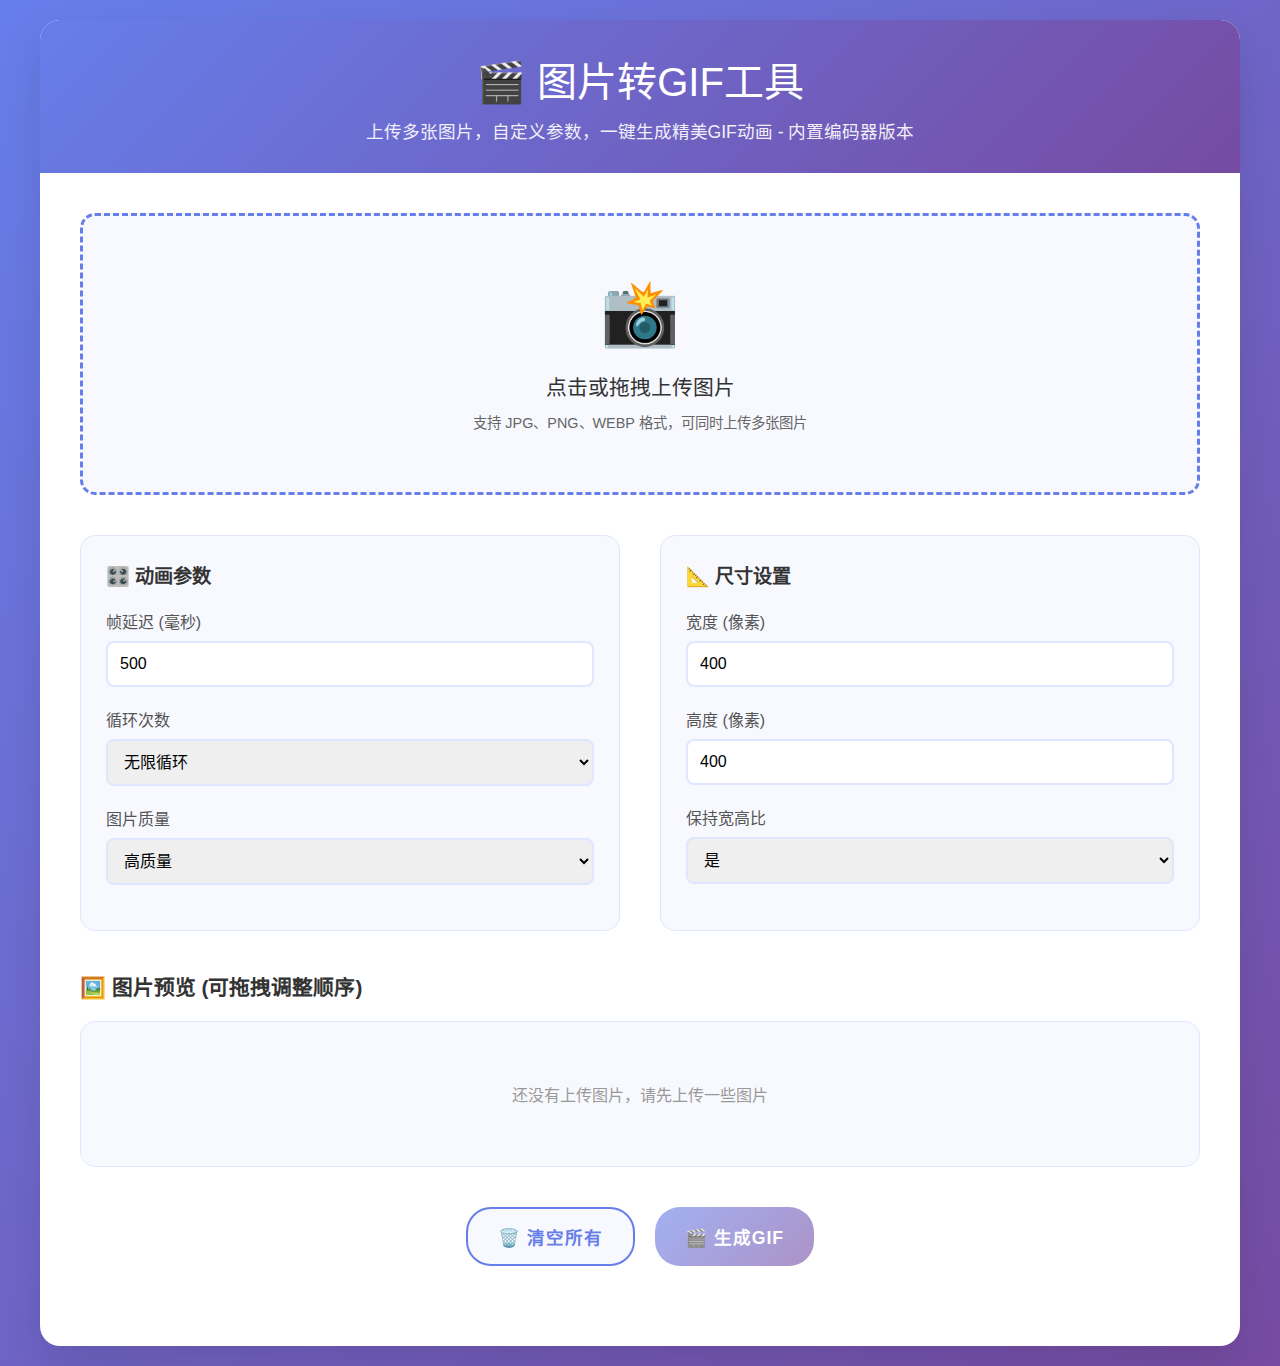
<file: pic2gif/index.html>
<!DOCTYPE html>
<html lang="zh-CN">
<head>
    <meta charset="UTF-8">
    <meta name="viewport" content="width=device-width, initial-scale=1.0">
    <title>图片转GIF工具</title>
    <!-- 使用内置GIF编码器，无需外部依赖 -->
    <script>
        console.log('🎬 使用内置GIF编码器，无需外部库依赖');
    </script>
    <style>
        * {
            margin: 0;
            padding: 0;
            box-sizing: border-box;
        }

        body {
            font-family: 'Segoe UI', Tahoma, Geneva, Verdana, sans-serif;
            background: linear-gradient(135deg, #667eea 0%, #764ba2 100%);
            min-height: 100vh;
            padding: 20px;
        }

        .container {
            max-width: 1200px;
            margin: 0 auto;
            background: white;
            border-radius: 20px;
            box-shadow: 0 20px 40px rgba(0,0,0,0.1);
            overflow: hidden;
        }

        .header {
            background: linear-gradient(135deg, #667eea 0%, #764ba2 100%);
            color: white;
            padding: 30px;
            text-align: center;
        }

        .header h1 {
            font-size: 2.5em;
            margin-bottom: 10px;
            font-weight: 300;
        }

        .header p {
            font-size: 1.1em;
            opacity: 0.9;
        }

        .main-content {
            padding: 40px;
        }

        .upload-section {
            margin-bottom: 40px;
        }

        .upload-area {
            border: 3px dashed #667eea;
            border-radius: 15px;
            padding: 60px 20px;
            text-align: center;
            background: #f8f9ff;
            transition: all 0.3s ease;
            cursor: pointer;
        }

        .upload-area:hover {
            border-color: #764ba2;
            background: #f0f2ff;
        }

        .upload-area.dragover {
            border-color: #764ba2;
            background: #e8ebff;
            transform: scale(1.02);
        }

        .upload-icon {
            font-size: 4em;
            color: #667eea;
            margin-bottom: 20px;
        }

        .upload-text {
            font-size: 1.3em;
            color: #333;
            margin-bottom: 10px;
        }

        .upload-hint {
            color: #666;
            font-size: 0.9em;
        }

        #fileInput {
            display: none;
        }

        .controls-section {
            display: grid;
            grid-template-columns: 1fr 1fr;
            gap: 40px;
            margin-bottom: 40px;
        }

        .control-group {
            background: #f8f9ff;
            padding: 25px;
            border-radius: 15px;
            border: 1px solid #e0e6ff;
        }

        .control-group h3 {
            color: #333;
            margin-bottom: 20px;
            font-size: 1.2em;
        }

        .control-item {
            margin-bottom: 20px;
        }

        .control-item label {
            display: block;
            margin-bottom: 8px;
            color: #555;
            font-weight: 500;
        }

        .control-item input, .control-item select {
            width: 100%;
            padding: 12px;
            border: 2px solid #e0e6ff;
            border-radius: 8px;
            font-size: 1em;
            transition: border-color 0.3s ease;
        }

        .control-item input:focus, .control-item select:focus {
            outline: none;
            border-color: #667eea;
        }

        .preview-section {
            margin-bottom: 40px;
        }

        .preview-section h3 {
            color: #333;
            margin-bottom: 20px;
            font-size: 1.3em;
        }

        .preview-container {
            display: grid;
            grid-template-columns: repeat(auto-fill, minmax(150px, 1fr));
            gap: 15px;
            max-height: 400px;
            overflow-y: auto;
            padding: 20px;
            background: #f8f9ff;
            border-radius: 15px;
            border: 1px solid #e0e6ff;
        }

        .preview-item {
            position: relative;
            background: white;
            border-radius: 10px;
            overflow: hidden;
            box-shadow: 0 4px 8px rgba(0,0,0,0.1);
            transition: transform 0.3s ease;
        }

        .preview-item:hover {
            transform: translateY(-5px);
        }

        .preview-item img {
            width: 100%;
            height: 120px;
            object-fit: cover;
        }

        .preview-item .remove-btn {
            position: absolute;
            top: 5px;
            right: 5px;
            background: rgba(255,0,0,0.8);
            color: white;
            border: none;
            border-radius: 50%;
            width: 25px;
            height: 25px;
            cursor: pointer;
            font-size: 12px;
            transition: background 0.3s ease;
        }

        .preview-item .remove-btn:hover {
            background: rgba(255,0,0,1);
        }

        .preview-item .order-number {
            position: absolute;
            bottom: 5px;
            left: 5px;
            background: rgba(0,0,0,0.7);
            color: white;
            padding: 2px 6px;
            border-radius: 10px;
            font-size: 12px;
        }

        .action-buttons {
            display: flex;
            gap: 20px;
            justify-content: center;
            margin-bottom: 40px;
        }

        .btn {
            padding: 15px 30px;
            border: none;
            border-radius: 25px;
            font-size: 1.1em;
            font-weight: 600;
            cursor: pointer;
            transition: all 0.3s ease;
            text-transform: uppercase;
            letter-spacing: 1px;
        }

        .btn-primary {
            background: linear-gradient(135deg, #667eea 0%, #764ba2 100%);
            color: white;
        }

        .btn-primary:hover {
            transform: translateY(-2px);
            box-shadow: 0 10px 20px rgba(102, 126, 234, 0.3);
        }

        .btn-secondary {
            background: #f8f9ff;
            color: #667eea;
            border: 2px solid #667eea;
        }

        .btn-secondary:hover {
            background: #667eea;
            color: white;
        }

        .btn:disabled {
            opacity: 0.6;
            cursor: not-allowed;
            transform: none !important;
        }

        .progress-section {
            margin-bottom: 40px;
            display: none;
        }

        .progress-bar {
            width: 100%;
            height: 20px;
            background: #e0e6ff;
            border-radius: 10px;
            overflow: hidden;
            margin-bottom: 10px;
        }

        .progress-fill {
            height: 100%;
            background: linear-gradient(135deg, #667eea 0%, #764ba2 100%);
            width: 0%;
            transition: width 0.3s ease;
        }

        .progress-text {
            text-align: center;
            color: #666;
            font-size: 0.9em;
        }

        .result-section {
            display: none;
            text-align: center;
            padding: 30px;
            background: #f8f9ff;
            border-radius: 15px;
            border: 1px solid #e0e6ff;
        }

        .result-section h3 {
            color: #333;
            margin-bottom: 20px;
            font-size: 1.3em;
        }

        .result-gif {
            max-width: 100%;
            max-height: 400px;
            border-radius: 10px;
            box-shadow: 0 10px 20px rgba(0,0,0,0.1);
            margin-bottom: 20px;
        }

        .sortable-container {
            cursor: move;
        }

        .sortable-container.dragging {
            opacity: 0.5;
        }

        @media (max-width: 768px) {
            .controls-section {
                grid-template-columns: 1fr;
            }
            
            .main-content {
                padding: 20px;
            }
            
            .header {
                padding: 20px;
            }
            
            .header h1 {
                font-size: 2em;
            }
        }
    </style>
</head>
<body>
    <div class="container">
        <div class="header">
            <h1>🎬 图片转GIF工具</h1>
            <p>上传多张图片，自定义参数，一键生成精美GIF动画 - 内置编码器版本</p>
        </div>

        <div class="main-content">
            <!-- 上传区域 -->
            <div class="upload-section">
                <div class="upload-area" id="uploadArea">
                    <div class="upload-icon">📸</div>
                    <div class="upload-text">点击或拖拽上传图片</div>
                    <div class="upload-hint">支持 JPG、PNG、WEBP 格式，可同时上传多张图片</div>
                </div>
                <input type="file" id="fileInput" multiple accept="image/*">
            </div>

            <!-- 控制面板 -->
            <div class="controls-section">
                <div class="control-group">
                    <h3>🎛️ 动画参数</h3>
                    <div class="control-item">
                        <label for="delay">帧延迟 (毫秒)</label>
                        <input type="number" id="delay" value="500" min="50" max="5000">
                    </div>
                    <div class="control-item">
                        <label for="repeat">循环次数</label>
                        <select id="repeat">
                            <option value="0">无限循环</option>
                            <option value="1">1次</option>
                            <option value="2">2次</option>
                            <option value="3">3次</option>
                            <option value="5">5次</option>
                        </select>
                    </div>
                    <div class="control-item">
                        <label for="quality">图片质量</label>
                        <select id="quality">
                            <option value="1">最高质量</option>
                            <option value="10" selected>高质量</option>
                            <option value="20">中等质量</option>
                            <option value="30">低质量</option>
                        </select>
                    </div>
                </div>

                <div class="control-group">
                    <h3>📐 尺寸设置</h3>
                    <div class="control-item">
                        <label for="width">宽度 (像素)</label>
                        <input type="number" id="width" value="400" min="100" max="1000">
                    </div>
                    <div class="control-item">
                        <label for="height">高度 (像素)</label>
                        <input type="number" id="height" value="400" min="100" max="1000">
                    </div>
                    <div class="control-item">
                        <label for="keepRatio">保持宽高比</label>
                        <select id="keepRatio">
                            <option value="true" selected>是</option>
                            <option value="false">否</option>
                        </select>
                    </div>
                </div>
            </div>

            <!-- 预览区域 -->
            <div class="preview-section">
                <h3>🖼️ 图片预览 (可拖拽调整顺序)</h3>
                <div class="preview-container" id="previewContainer">
                    <div style="grid-column: 1/-1; text-align: center; color: #999; padding: 40px;">
                        还没有上传图片，请先上传一些图片
                    </div>
                </div>
            </div>

            <!-- 操作按钮 -->
            <div class="action-buttons">
                <button class="btn btn-secondary" id="clearBtn">🗑️ 清空所有</button>
                <button class="btn btn-primary" id="generateBtn" disabled>🎬 生成GIF</button>
            </div>

            <!-- 进度条 -->
            <div class="progress-section" id="progressSection">
                <div class="progress-bar">
                    <div class="progress-fill" id="progressFill"></div>
                </div>
                <div class="progress-text" id="progressText">准备中...</div>
            </div>

            <!-- 结果展示 -->
            <div class="result-section" id="resultSection">
                <h3>🎉 GIF生成完成！</h3>
                <img id="resultGif" class="result-gif" alt="生成的GIF">
                <div>
                    <button class="btn btn-primary" id="downloadBtn">💾 下载GIF</button>
                </div>
            </div>
        </div>
    </div>

    <script>
        class ImageToGifConverter {
            constructor() {
                this.images = [];
                this.initializeElements();
                this.bindEvents();
            }

            initializeElements() {
                this.uploadArea = document.getElementById('uploadArea');
                this.fileInput = document.getElementById('fileInput');
                this.previewContainer = document.getElementById('previewContainer');
                this.generateBtn = document.getElementById('generateBtn');
                this.clearBtn = document.getElementById('clearBtn');
                this.progressSection = document.getElementById('progressSection');
                this.progressFill = document.getElementById('progressFill');
                this.progressText = document.getElementById('progressText');
                this.resultSection = document.getElementById('resultSection');
                this.resultGif = document.getElementById('resultGif');
                this.downloadBtn = document.getElementById('downloadBtn');
            }

            bindEvents() {
                // 上传区域事件
                this.uploadArea.addEventListener('click', () => this.fileInput.click());
                this.uploadArea.addEventListener('dragover', this.handleDragOver.bind(this));
                this.uploadArea.addEventListener('dragleave', this.handleDragLeave.bind(this));
                this.uploadArea.addEventListener('drop', this.handleDrop.bind(this));

                // 文件输入事件
                this.fileInput.addEventListener('change', this.handleFileSelect.bind(this));

                // 按钮事件
                this.generateBtn.addEventListener('click', this.generateGif.bind(this));
                this.clearBtn.addEventListener('click', this.clearAll.bind(this));
                this.downloadBtn.addEventListener('click', this.downloadGif.bind(this));

                // 尺寸比例联动
                document.getElementById('width').addEventListener('input', this.handleSizeChange.bind(this));
                document.getElementById('height').addEventListener('input', this.handleSizeChange.bind(this));
            }

            handleDragOver(e) {
                e.preventDefault();
                this.uploadArea.classList.add('dragover');
            }

            handleDragLeave(e) {
                e.preventDefault();
                this.uploadArea.classList.remove('dragover');
            }

            handleDrop(e) {
                e.preventDefault();
                this.uploadArea.classList.remove('dragover');
                const files = Array.from(e.dataTransfer.files);
                this.processFiles(files);
            }

            handleFileSelect(e) {
                const files = Array.from(e.target.files);
                this.processFiles(files);
            }

            processFiles(files) {
                const imageFiles = files.filter(file => file.type.startsWith('image/'));
                
                imageFiles.forEach(file => {
                    const reader = new FileReader();
                    reader.onload = (e) => {
                        const img = new Image();
                        img.onload = () => {
                            this.images.push({
                                file: file,
                                dataUrl: e.target.result,
                                image: img,
                                id: Date.now() + Math.random()
                            });
                            this.updatePreview();
                            this.updateGenerateButton();
                        };
                        img.src = e.target.result;
                    };
                    reader.readAsDataURL(file);
                });
            }

            updatePreview() {
                if (this.images.length === 0) {
                    this.previewContainer.innerHTML = `
                        <div style="grid-column: 1/-1; text-align: center; color: #999; padding: 40px;">
                            还没有上传图片，请先上传一些图片
                        </div>
                    `;
                    return;
                }

                this.previewContainer.innerHTML = this.images.map((img, index) => `
                    <div class="preview-item sortable-container" draggable="true" data-id="${img.id}">
                        <img src="${img.dataUrl}" alt="预览图片">
                        <button class="remove-btn" onclick="converter.removeImage('${img.id}')">×</button>
                        <div class="order-number">${index + 1}</div>
                    </div>
                `).join('');

                // 添加拖拽排序功能
                this.initializeSortable();
            }

            initializeSortable() {
                const items = this.previewContainer.querySelectorAll('.sortable-container');
                
                items.forEach(item => {
                    item.addEventListener('dragstart', this.handleDragStart.bind(this));
                    item.addEventListener('dragover', this.handleDragOverSort.bind(this));
                    item.addEventListener('drop', this.handleDropSort.bind(this));
                    item.addEventListener('dragend', this.handleDragEnd.bind(this));
                });
            }

            handleDragStart(e) {
                e.dataTransfer.setData('text/plain', e.target.dataset.id);
                e.target.classList.add('dragging');
            }

            handleDragOverSort(e) {
                e.preventDefault();
            }

            handleDropSort(e) {
                e.preventDefault();
                const draggedId = e.dataTransfer.getData('text/plain');
                const targetId = e.target.closest('.sortable-container').dataset.id;
                
                if (draggedId !== targetId) {
                    this.reorderImages(draggedId, targetId);
                }
            }

            handleDragEnd(e) {
                e.target.classList.remove('dragging');
            }

            reorderImages(draggedId, targetId) {
                const draggedIndex = this.images.findIndex(img => img.id == draggedId);
                const targetIndex = this.images.findIndex(img => img.id == targetId);
                
                if (draggedIndex !== -1 && targetIndex !== -1) {
                    const draggedItem = this.images.splice(draggedIndex, 1)[0];
                    this.images.splice(targetIndex, 0, draggedItem);
                    this.updatePreview();
                }
            }

            removeImage(id) {
                this.images = this.images.filter(img => img.id != id);
                this.updatePreview();
                this.updateGenerateButton();
            }

            updateGenerateButton() {
                this.generateBtn.disabled = this.images.length < 2;
            }

            handleSizeChange() {
                const keepRatio = document.getElementById('keepRatio').value === 'true';
                if (!keepRatio) return;

                const width = parseInt(document.getElementById('width').value);
                const height = parseInt(document.getElementById('height').value);
                
                // 这里可以添加比例保持逻辑
                // 为了简化，暂时不实现自动调整
            }

            async generateGif() {
                if (this.images.length < 2) {
                    alert('请至少上传2张图片');
                    return;
                }

                // 检查内置编码器是否可用
                if (typeof SimpleGifEncoder === 'undefined') {
                    alert('GIF编码器不可用，请刷新页面重试');
                    return;
                }

                this.showProgress();
                this.generateBtn.disabled = true;

                try {
                    const delay = parseInt(document.getElementById('delay').value);
                    const repeat = parseInt(document.getElementById('repeat').value);
                    const width = parseInt(document.getElementById('width').value);
                    const height = parseInt(document.getElementById('height').value);
                    const keepRatio = document.getElementById('keepRatio').value === 'true';

                    // 创建GIF数据
                    const gifData = await this.createGifData(width, height, delay, repeat, keepRatio);
                    
                    // 创建Blob
                    const blob = new Blob([gifData], { type: 'image/gif' });
                    
                    this.showResult(blob);
                    this.hideProgress();
                    this.generateBtn.disabled = false;

                } catch (error) {
                    console.error('生成GIF时出错:', error);
                    alert('生成GIF时出错，请重试');
                    this.hideProgress();
                    this.generateBtn.disabled = false;
                }
            }

            async createGifData(width, height, delay, repeat, keepRatio) {
                console.log('开始创建GIF数据，参数:', { width, height, delay, repeat, keepRatio });
                
                // 直接使用内置编码器，更可靠
                const gifEncoder = new SimpleGifEncoder();
                gifEncoder.setSize(width, height);
                gifEncoder.setDelay(delay);
                gifEncoder.setRepeat(repeat);
                gifEncoder.setQuality(parseInt(document.getElementById('quality').value));

                // 处理每张图片
                for (let i = 0; i < this.images.length; i++) {
                    console.log(`处理第 ${i + 1} 张图片`);
                    
                    const canvas = document.createElement('canvas');
                    const ctx = canvas.getContext('2d');
                    
                    canvas.width = width;
                    canvas.height = height;

                    const img = this.images[i].image;
                    console.log(`原始图片尺寸: ${img.width}x${img.height}`);
                    
                    // 清空画布为白色背景
                    ctx.fillStyle = '#ffffff';
                    ctx.fillRect(0, 0, width, height);
                    
                    if (keepRatio) {
                        // 保持宽高比
                        const scale = Math.min(width / img.width, height / img.height);
                        const newWidth = img.width * scale;
                        const newHeight = img.height * scale;
                        const x = (width - newWidth) / 2;
                        const y = (height - newHeight) / 2;
                        
                        console.log(`缩放后尺寸: ${newWidth}x${newHeight}, 位置: (${x}, ${y})`);
                        ctx.drawImage(img, x, y, newWidth, newHeight);
                    } else {
                        ctx.drawImage(img, 0, 0, width, height);
                    }

                    // 确保图像正确绘制
                    const imageData = ctx.getImageData(0, 0, width, height);
                    console.log(`图像数据长度: ${imageData.data.length}`);
                    
                    // 检查图像数据是否有效
                    let hasValidData = false;
                    for (let j = 0; j < imageData.data.length; j += 4) {
                        if (imageData.data[j] !== 255 || imageData.data[j + 1] !== 255 || imageData.data[j + 2] !== 255) {
                            hasValidData = true;
                            break;
                        }
                    }
                    
                    if (!hasValidData) {
                        console.warn(`警告：第 ${i + 1} 张图片似乎是空白的`);
                    }
                    
                    // 使用内置编码器
                    gifEncoder.addFrame(canvas);
                    
                    this.updateProgress((i + 1) / this.images.length * 100, `处理图片 ${i + 1}/${this.images.length}`);
                    
                    // 给UI更新时间
                    await new Promise(resolve => setTimeout(resolve, 10));
                }

                console.log('所有图片处理完成，开始编码GIF');
                
                // 返回GIF数据
                return gifEncoder.encode();
            }



            showProgress() {
                this.progressSection.style.display = 'block';
                this.resultSection.style.display = 'none';
            }

            hideProgress() {
                this.progressSection.style.display = 'none';
            }

            updateProgress(percentage, text) {
                this.progressFill.style.width = percentage + '%';
                this.progressText.textContent = text;
            }

            showResult(blob) {
                const url = URL.createObjectURL(blob);
                this.resultGif.src = url;
                this.resultSection.style.display = 'block';
                this.gifBlob = blob;
                
                // 滚动到结果区域
                this.resultSection.scrollIntoView({ behavior: 'smooth' });
            }

            downloadGif() {
                if (!this.gifBlob) return;

                const link = document.createElement('a');
                link.href = URL.createObjectURL(this.gifBlob);
                link.download = `animated-gif-${Date.now()}.gif`;
                link.click();
            }

            clearAll() {
                if (this.images.length > 0 && !confirm('确定要清空所有图片吗？')) {
                    return;
                }
                
                this.images = [];
                this.updatePreview();
                this.updateGenerateButton();
                this.hideProgress();
                this.resultSection.style.display = 'none';
                this.fileInput.value = '';
            }
        }

        // 改进的GIF编码器，修复雪花和乱码问题
        class SimpleGifEncoder {
            constructor() {
                this.width = 0;
                this.height = 0;
                this.delay = 500;
                this.repeat = 0;
                this.quality = 20;
                this.frames = [];
                this.globalPalette = null;
            }

            setSize(width, height) {
                this.width = width;
                this.height = height;
            }

            setDelay(delay) {
                this.delay = delay;
            }

            setRepeat(repeat) {
                this.repeat = repeat;
            }

            setQuality(quality) {
                this.quality = quality;
            }

            addFrame(canvas) {
                const ctx = canvas.getContext('2d');
                const imageData = ctx.getImageData(0, 0, canvas.width, canvas.height);
                
                // 存储原始图像数据
                this.frames.push({
                    imageData: imageData.data,
                    width: canvas.width,
                    height: canvas.height
                });
            }

            // 改进的颜色量化算法
            quantizeColors(pixelData, maxColors = 256) {
                const colorMap = new Map();
                
                // 收集所有颜色并统计频率
                for (let i = 0; i < pixelData.length; i += 4) {
                    const r = pixelData[i];
                    const g = pixelData[i + 1];
                    const b = pixelData[i + 2];
                    const a = pixelData[i + 3];
                    
                    // 跳过透明像素
                    if (a < 128) continue;
                    
                    const key = (r << 16) | (g << 8) | b;
                    
                    if (!colorMap.has(key)) {
                        colorMap.set(key, {
                            r, g, b,
                            count: 1
                        });
                    } else {
                        colorMap.get(key).count++;
                    }
                }
                
                // 获取最常用的颜色
                let colors = Array.from(colorMap.values());
                colors.sort((a, b) => b.count - a.count);
                
                // 如果颜色太多，使用中位切分法减少颜色
                if (colors.length > maxColors) {
                    colors = this.medianCut(colors, maxColors);
                }
                
                return colors;
            }

            // 中位切分法减少颜色
            medianCut(colors, maxColors) {
                if (colors.length <= maxColors) return colors;
                
                const buckets = [colors];
                
                while (buckets.length < maxColors) {
                    // 找到最大的桶
                    let maxBucket = buckets[0];
                    let maxIndex = 0;
                    
                    for (let i = 1; i < buckets.length; i++) {
                        if (buckets[i].length > maxBucket.length) {
                            maxBucket = buckets[i];
                            maxIndex = i;
                        }
                    }
                    
                    if (maxBucket.length <= 1) break;
                    
                    // 找到最大的颜色范围
                    const ranges = {
                        r: { min: 255, max: 0 },
                        g: { min: 255, max: 0 },
                        b: { min: 255, max: 0 }
                    };
                    
                    for (const color of maxBucket) {
                        ranges.r.min = Math.min(ranges.r.min, color.r);
                        ranges.r.max = Math.max(ranges.r.max, color.r);
                        ranges.g.min = Math.min(ranges.g.min, color.g);
                        ranges.g.max = Math.max(ranges.g.max, color.g);
                        ranges.b.min = Math.min(ranges.b.min, color.b);
                        ranges.b.max = Math.max(ranges.b.max, color.b);
                    }
                    
                    const rRange = ranges.r.max - ranges.r.min;
                    const gRange = ranges.g.max - ranges.g.min;
                    const bRange = ranges.b.max - ranges.b.min;
                    
                    let sortKey = 'r';
                    if (gRange >= rRange && gRange >= bRange) sortKey = 'g';
                    else if (bRange >= rRange && bRange >= gRange) sortKey = 'b';
                    
                    // 按选定的颜色分量排序
                    maxBucket.sort((a, b) => a[sortKey] - b[sortKey]);
                    
                    // 在中位数处分割
                    const mid = Math.floor(maxBucket.length / 2);
                    const bucket1 = maxBucket.slice(0, mid);
                    const bucket2 = maxBucket.slice(mid);
                    
                    // 替换原桶
                    buckets[maxIndex] = bucket1;
                    buckets.push(bucket2);
                }
                
                // 从每个桶中选择代表色
                const result = [];
                for (const bucket of buckets) {
                    if (bucket.length === 0) continue;
                    
                    // 计算加权平均颜色
                    let totalR = 0, totalG = 0, totalB = 0, totalCount = 0;
                    
                    for (const color of bucket) {
                        totalR += color.r * color.count;
                        totalG += color.g * color.count;
                        totalB += color.b * color.count;
                        totalCount += color.count;
                    }
                    
                    result.push({
                        r: Math.round(totalR / totalCount),
                        g: Math.round(totalG / totalCount),
                        b: Math.round(totalB / totalCount),
                        count: totalCount
                    });
                }
                
                return result;
            }

            // 改进的全局调色板创建
            createGlobalPalette() {
                const allPixels = [];
                
                // 收集所有帧的像素数据
                for (const frame of this.frames) {
                    for (let i = 0; i < frame.imageData.length; i += 4) {
                        allPixels.push(frame.imageData[i]);     // R
                        allPixels.push(frame.imageData[i + 1]); // G
                        allPixels.push(frame.imageData[i + 2]); // B
                        allPixels.push(frame.imageData[i + 3]); // A
                    }
                }
                
                // 量化颜色
                const colors = this.quantizeColors(allPixels, 256);
                
                // 创建调色板
                this.globalPalette = new Array(colors.length * 3);
                for (let i = 0; i < colors.length; i++) {
                    this.globalPalette[i * 3] = colors[i].r;
                    this.globalPalette[i * 3 + 1] = colors[i].g;
                    this.globalPalette[i * 3 + 2] = colors[i].b;
                }
                
                return colors;
            }

            // 改进的颜色匹配算法
            findClosestColor(r, g, b, colors) {
                let bestIndex = 0;
                let bestDistance = Infinity;
                
                for (let i = 0; i < colors.length; i++) {
                    const color = colors[i];
                    // 使用欧几里得距离
                    const distance = Math.sqrt(
                        Math.pow(r - color.r, 2) +
                        Math.pow(g - color.g, 2) +
                        Math.pow(b - color.b, 2)
                    );
                    
                    if (distance < bestDistance) {
                        bestDistance = distance;
                        bestIndex = i;
                    }
                }
                
                return bestIndex;
            }

            quantizeFrameWithGlobalPalette(pixelData, globalColors) {
                const indices = new Uint8Array(pixelData.length / 4);
                
                for (let i = 0; i < pixelData.length; i += 4) {
                    const r = pixelData[i];
                    const g = pixelData[i + 1];
                    const b = pixelData[i + 2];
                    const a = pixelData[i + 3];
                    
                    // 处理透明度
                    if (a < 128) {
                        indices[i / 4] = 0; // 使用第一个颜色作为透明色
                    } else {
                        indices[i / 4] = this.findClosestColor(r, g, b, globalColors);
                    }
                }
                
                return indices;
            }

            // 简化的LZW压缩
            compressLZW(data, minCodeSize) {
                const clearCode = 1 << minCodeSize;
                const endCode = clearCode + 1;
                let nextCode = endCode + 1;
                let codeSize = minCodeSize + 1;
                
                const output = [];
                let bitBuffer = 0;
                let bitCount = 0;
                
                const writeBits = (value, bits) => {
                    bitBuffer |= (value << bitCount);
                    bitCount += bits;
                    
                    while (bitCount >= 8) {
                        output.push(bitBuffer & 0xFF);
                        bitBuffer >>= 8;
                        bitCount -= 8;
                    }
                };
                
                // 写入清除码
                writeBits(clearCode, codeSize);
                
                // 简化的压缩：直接输出每个像素值
                for (let i = 0; i < data.length; i++) {
                    writeBits(data[i], codeSize);
                    
                    // 定期重置以避免代码表过大
                    if (i % 1000 === 0 && i > 0) {
                        writeBits(clearCode, codeSize);
                        nextCode = endCode + 1;
                        codeSize = minCodeSize + 1;
                    }
                }
                
                // 写入结束码
                writeBits(endCode, codeSize);
                
                // 清空缓冲区
                if (bitCount > 0) {
                    output.push(bitBuffer & 0xFF);
                }
                
                return new Uint8Array(output);
            }

            encode() {
                if (this.frames.length === 0) {
                    throw new Error('没有帧数据');
                }
                
                console.log('开始编码GIF，帧数:', this.frames.length);
                
                // 创建全局调色板
                const globalColors = this.createGlobalPalette();
                console.log('创建全局调色板，颜色数:', globalColors.length);
                
                // 量化所有帧
                const quantizedFrames = [];
                for (const frame of this.frames) {
                    const indices = this.quantizeFrameWithGlobalPalette(frame.imageData, globalColors);
                    quantizedFrames.push({
                        data: indices,
                        width: frame.width,
                        height: frame.height
                    });
                }
                
                // 计算颜色表大小（必须是2的幂）
                let colorTableSize = 1;
                while ((1 << colorTableSize) < globalColors.length) {
                    colorTableSize++;
                }
                colorTableSize = Math.max(2, colorTableSize);
                const actualColorTableSize = 1 << colorTableSize;
                
                console.log('颜色表大小:', colorTableSize, '实际大小:', actualColorTableSize);
                
                const dataChunks = [];
                
                // GIF 头部
                dataChunks.push(new TextEncoder().encode('GIF89a'));
                
                // 逻辑屏幕描述符
                const lsd = new ArrayBuffer(7);
                const lsdView = new DataView(lsd);
                lsdView.setUint16(0, this.width, true);
                lsdView.setUint16(2, this.height, true);
                lsdView.setUint8(4, 0xF0 | (colorTableSize - 1)); // 全局颜色表标志
                lsdView.setUint8(5, 0); // 背景色索引
                lsdView.setUint8(6, 0); // 像素宽高比
                dataChunks.push(new Uint8Array(lsd));
                
                // 全局颜色表
                const globalColorTable = new Uint8Array(3 * actualColorTableSize);
                for (let i = 0; i < this.globalPalette.length && i < globalColorTable.length; i++) {
                    globalColorTable[i] = this.globalPalette[i];
                }
                dataChunks.push(globalColorTable);
                
                // 应用程序扩展 (循环控制)
                if (this.repeat !== 1) {
                    dataChunks.push(new Uint8Array([0x21, 0xFF, 0x0B]));
                    dataChunks.push(new TextEncoder().encode('NETSCAPE2.0'));
                    dataChunks.push(new Uint8Array([0x03, 0x01]));
                    
                    const repeatBytes = new ArrayBuffer(2);
                    const repeatView = new DataView(repeatBytes);
                    repeatView.setUint16(0, this.repeat, true);
                    dataChunks.push(new Uint8Array(repeatBytes));
                    dataChunks.push(new Uint8Array([0x00]));
                }
                
                // 处理每一帧
                for (let frameIndex = 0; frameIndex < quantizedFrames.length; frameIndex++) {
                    const currentFrame = quantizedFrames[frameIndex];
                    
                    // 图形控制扩展
                    dataChunks.push(new Uint8Array([0x21, 0xF9, 0x04, 0x00]));
                    
                    const delayBytes = new ArrayBuffer(2);
                    const delayView = new DataView(delayBytes);
                    delayView.setUint16(0, Math.round(this.delay / 10), true);
                    dataChunks.push(new Uint8Array(delayBytes));
                    dataChunks.push(new Uint8Array([0x00, 0x00]));
                    
                    // 图像描述符
                    const imageDesc = new ArrayBuffer(10);
                    const imageDescView = new DataView(imageDesc);
                    imageDescView.setUint8(0, 0x2C); // 图像分隔符
                    imageDescView.setUint16(1, 0, true); // 左边距
                    imageDescView.setUint16(3, 0, true); // 上边距
                    imageDescView.setUint16(5, this.width, true); // 图像宽度
                    imageDescView.setUint16(7, this.height, true); // 图像高度
                    imageDescView.setUint8(9, 0x00); // 局部颜色表标志
                    dataChunks.push(new Uint8Array(imageDesc));
                    
                    // LZW 压缩图像数据
                    const lzwData = this.compressLZW(currentFrame.data, colorTableSize);
                    
                    // 写入 LZW 最小代码大小
                    dataChunks.push(new Uint8Array([colorTableSize]));
                    
                    // 写入数据子块
                    for (let i = 0; i < lzwData.length; i += 255) {
                        const chunkSize = Math.min(255, lzwData.length - i);
                        dataChunks.push(new Uint8Array([chunkSize]));
                        dataChunks.push(lzwData.slice(i, i + chunkSize));
                    }
                    
                    // 数据子块终止符
                    dataChunks.push(new Uint8Array([0x00]));
                }
                
                // GIF 终止符
                dataChunks.push(new Uint8Array([0x3B]));
                
                // 合并所有数据块
                let totalLength = 0;
                for (const chunk of dataChunks) {
                    totalLength += chunk.length;
                }
                
                const result = new Uint8Array(totalLength);
                let offset = 0;
                
                for (const chunk of dataChunks) {
                    result.set(chunk, offset);
                    offset += chunk.length;
                }
                
                console.log('GIF编码完成，总大小:', result.length, '字节');
                return result;
            }
        }

        // 初始化应用
        const converter = new ImageToGifConverter();
    </script>
</body>
</html>
</file>
